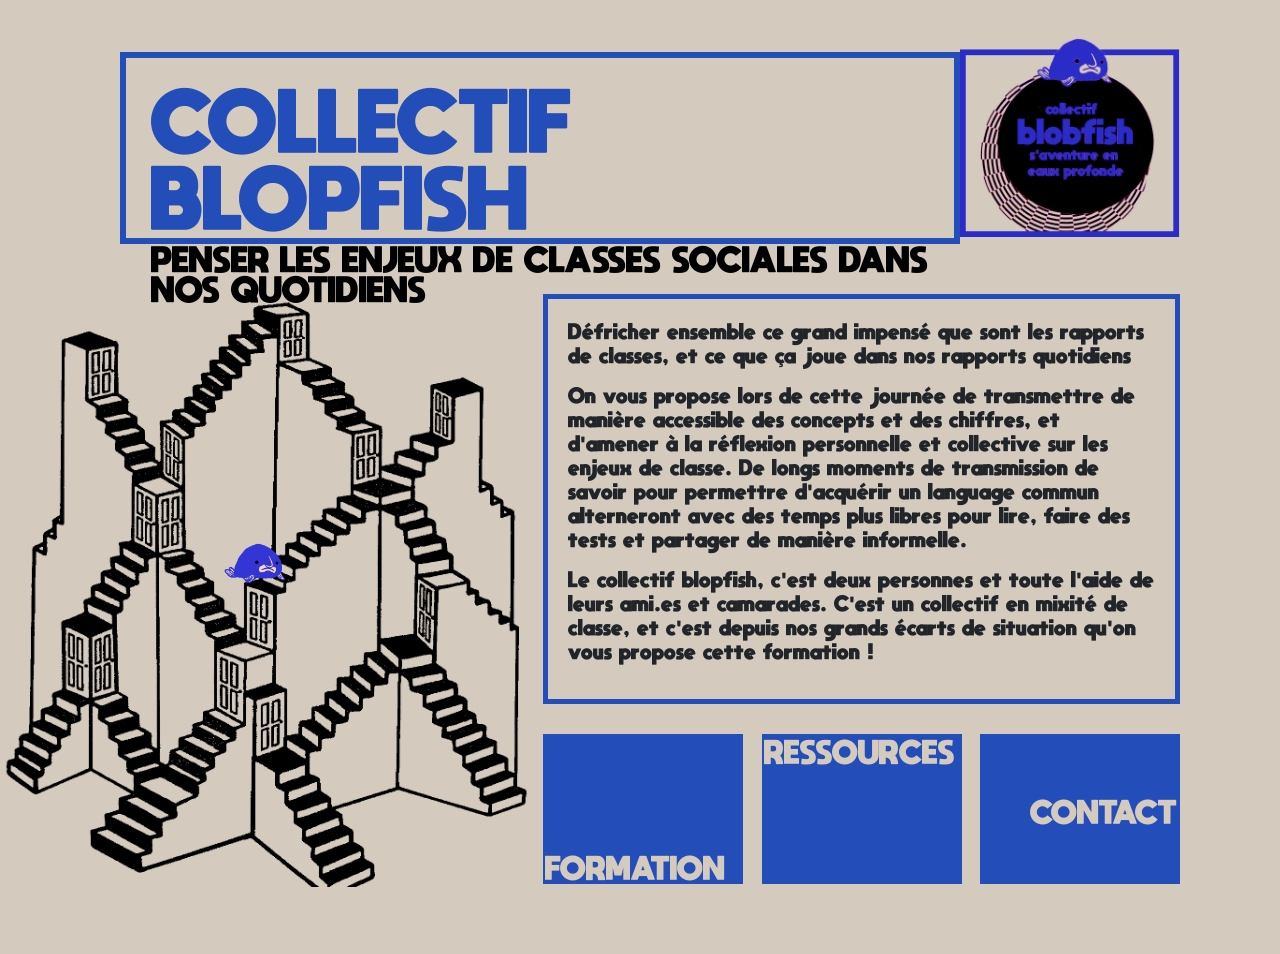
<file: index.html>
<html lang="fr">

<head>
  <meta charset="UTF-8">
  <meta  name="viewport" content="width=device-width, initial-scale=1">

  <link rel="icon" type="image/png" href="favicon.png"/>
  <title>Collectif Blopfish</title>
  <meta name="description" content="Le collectif Blobfish propose une formation sur les enjeux de classes sociales, afin de mieux se situer individuellement et de déjouer les rapports de pouvoir dans la vie quotidienne." />

  <link rel="stylesheet" href="style.css">
  <link href="https://cdn.jsdelivr.net/npm/bootstrap@5.1.3/dist/css/bootstrap.min.css" rel="stylesheet" integrity="sha384-1BmE4kWBq78iYhFldvKuhfTAU6auU8tT94WrHftjDbrCEXSU1oBoqyl2QvZ6jIW3" crossorigin="anonymous">

</head>

<body>
  <div class="body">

  <!-- Entete -->
  <header class="d-flex">
    <div class="col-12 col-md-9">
      <a href="index.html">
      <div class="d-block entete">
        <div><h1>Collectif blopfish</h1></div>
        <div><h2>Penser les enjeux de classes sociales dans nos quotidiens</h2></div>
      </div>
      </a>
    </div>
    <div class="d-none d-md-block col-md-3">
      <div class="logo">
        <img src="media/logo-cadre.png" width="100%" height="auto" />
      </div>
    </div>  
  </header>

  <!-- Fin de l'entete -->

  <div class="d-flex">

    <!-- affiche -->
    <div class="col-12 col-md-5">
        <div class="illustration">
        <img src="media/escaliers.png" width="100%"/>
        <div class="poisson"><img src="media/poisson.png" width="20%"/></div>
        </div>
    </div>

    <!-- Présentation et menu -->
    <div class="d-none d-md-block col-md-7">

      <!-- Presentation -->
      <div class="presentation">
        <p>Défricher ensemble ce grand impensé que sont les rapports de classes, et ce que ça joue dans nos rapports quotidiens</p>
        <p>On vous propose lors de cette journée de transmettre de manière accessible des concepts et des chiffres, et d'amener à la réflexion personnelle et collective sur les enjeux de classe. De longs moments de transmission de savoir pour permettre d'acquérir un language commun alterneront avec des temps plus libres pour lire, faire des tests et partager de manière informelle.</p>
        <p>Le collectif blopfish, c'est deux personnes et toute l'aide de leurs ami.es et camarades. C'est un collectif en mixité de classe, et c'est depuis nos grands écarts de situation qu'on vous propose cette formation !</p>
      </div>



      <!-- menu -->
      <div class="menu">
      <div class="d-flex justify-content-between">
          <a href="formation.html"><div class="menu-1">Formation</div></a>
          <a href="ressources.html"><div class="menu-2">Ressources</div></a>
          <a href="contact.html"><div class="menu-3">Contact</div></a>
      </div>
      </div>
    
    </div>

  </div>

  <!-- presentation et menu xs -->

  <div class="d-block d-md-none">
    <div class="presentation">
        <p>Défricher ensemble ce grand impensé que sont les rapports de classes, et ce que ça joue dans nos rapports quotidiens</p>
        <p>On vous propose lors de cette journée de transmettre de manière accessible des concepts et des chiffres, et d'amener à la réflexion personnelle et collective sur les enjeux de classe. De longs moments de transmission de savoir pour permettre d'acquérir un language commun alterneront avec des temps plus libres pour lire, faire des tests et partager de manière informelle.</p>
        <p>Le collectif blopfish, c'est deux personnes et toute l'aide de leurs ami.es et camarades. C'est un collectif en mixité de classe, et c'est depuis nos grands écarts de situation qu'on vous propose cette formation !</p>
      </div>
    
    <div class="d-grid menu">
          <a href="formation.html"><div class="menu-1">Formation</div></a>
          <a href="ressources.html"><div class="menu-2">Ressources</div></a>
          <a href="contact.html"><div class="menu-3">Contact</div></a>
    </div>


  </div>

  </div>
</body>
</html>
</file>
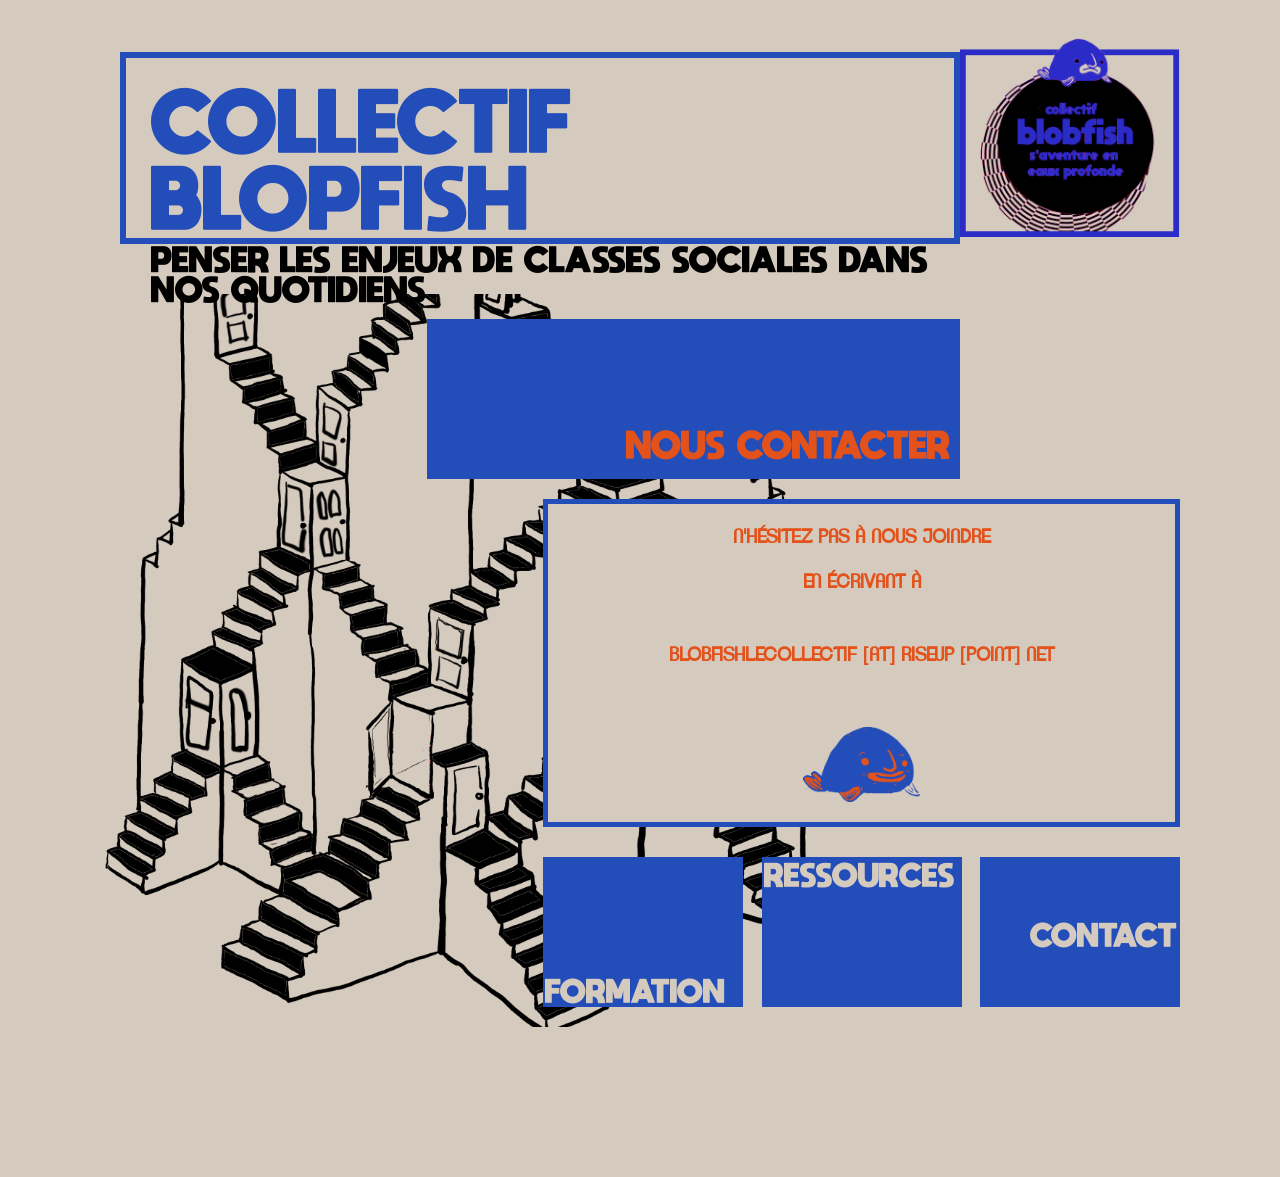
<file: contact.html>
<html lang="fr">

<head>
  <meta charset="UTF-8">
  <meta  name="viewport" content="width=device-width, initial-scale=1">

  <link rel="icon" type="image/png" href="favicon.png"/>
  <title>Collectif Blopfish</title>
  <meta name="description" content="Le collectif Blobfish propose une formation sur les enjeux de classes sociales, afin de mieux se situer individuellement et de déjouer les rapports de pouvoir dans la vie quotidienne." />

  <link rel="stylesheet" href="style.css">
  <link href="https://cdn.jsdelivr.net/npm/bootstrap@5.1.3/dist/css/bootstrap.min.css" rel="stylesheet" integrity="sha384-1BmE4kWBq78iYhFldvKuhfTAU6auU8tT94WrHftjDbrCEXSU1oBoqyl2QvZ6jIW3" crossorigin="anonymous">

</head>

<body>
  <div class="body">

  <!-- Entete -->
  <header class="d-flex">
    <div class="col-9">
      <a href="index.html">
      <div class="d-block entete">
        <div><h1>Collectif blopfish</h1></div>
        <div><h2>Penser les enjeux de classes sociales dans nos quotidiens</h2></div>
      </div>
      </a>
    </div>
    <div class="col-3">
      <div class="logo">
        <img src="media/logo-cadre.png" width="100%" height="auto" />
      </div>
    </div>
  </header>
  <!-- Fin de l'entete -->

  <section class="contact">


       <!-- Présentation et menu -->

        <div class="col-5 offset-4 titre-contact">    
          <h3>Nous contacter</h3>
        </div>

      <div class="col-7 offset-5">

        <!-- Presentation -->
         <div class="presentation">
          <strong>
          <p>N'hésitez pas à nous joindre</p>
          <p>En écrivant à</p>
          <br>
          <p>blobfishlecollectif [at] riseup [point] net</p>
          </strong>
          <div class="d-flex justify-content-center">
          <img src="media/poissonressources.png" width="20%" />
          </div>
          </div>
        


        <!-- menu -->
         <div class="menu">
         <div class="d-flex justify-content-between">
              <a href="formation.html"><div class="menu-1">Formation</div></a>
              <a href="ressources.html"><div class="menu-2">Ressources</div></a>
              <a href="contact.html"><div class="menu-3">Contact</div></a>
         </div>
         </div>
  
      </div>

  
  </section>

  </div>
</body>
</html>
</file>
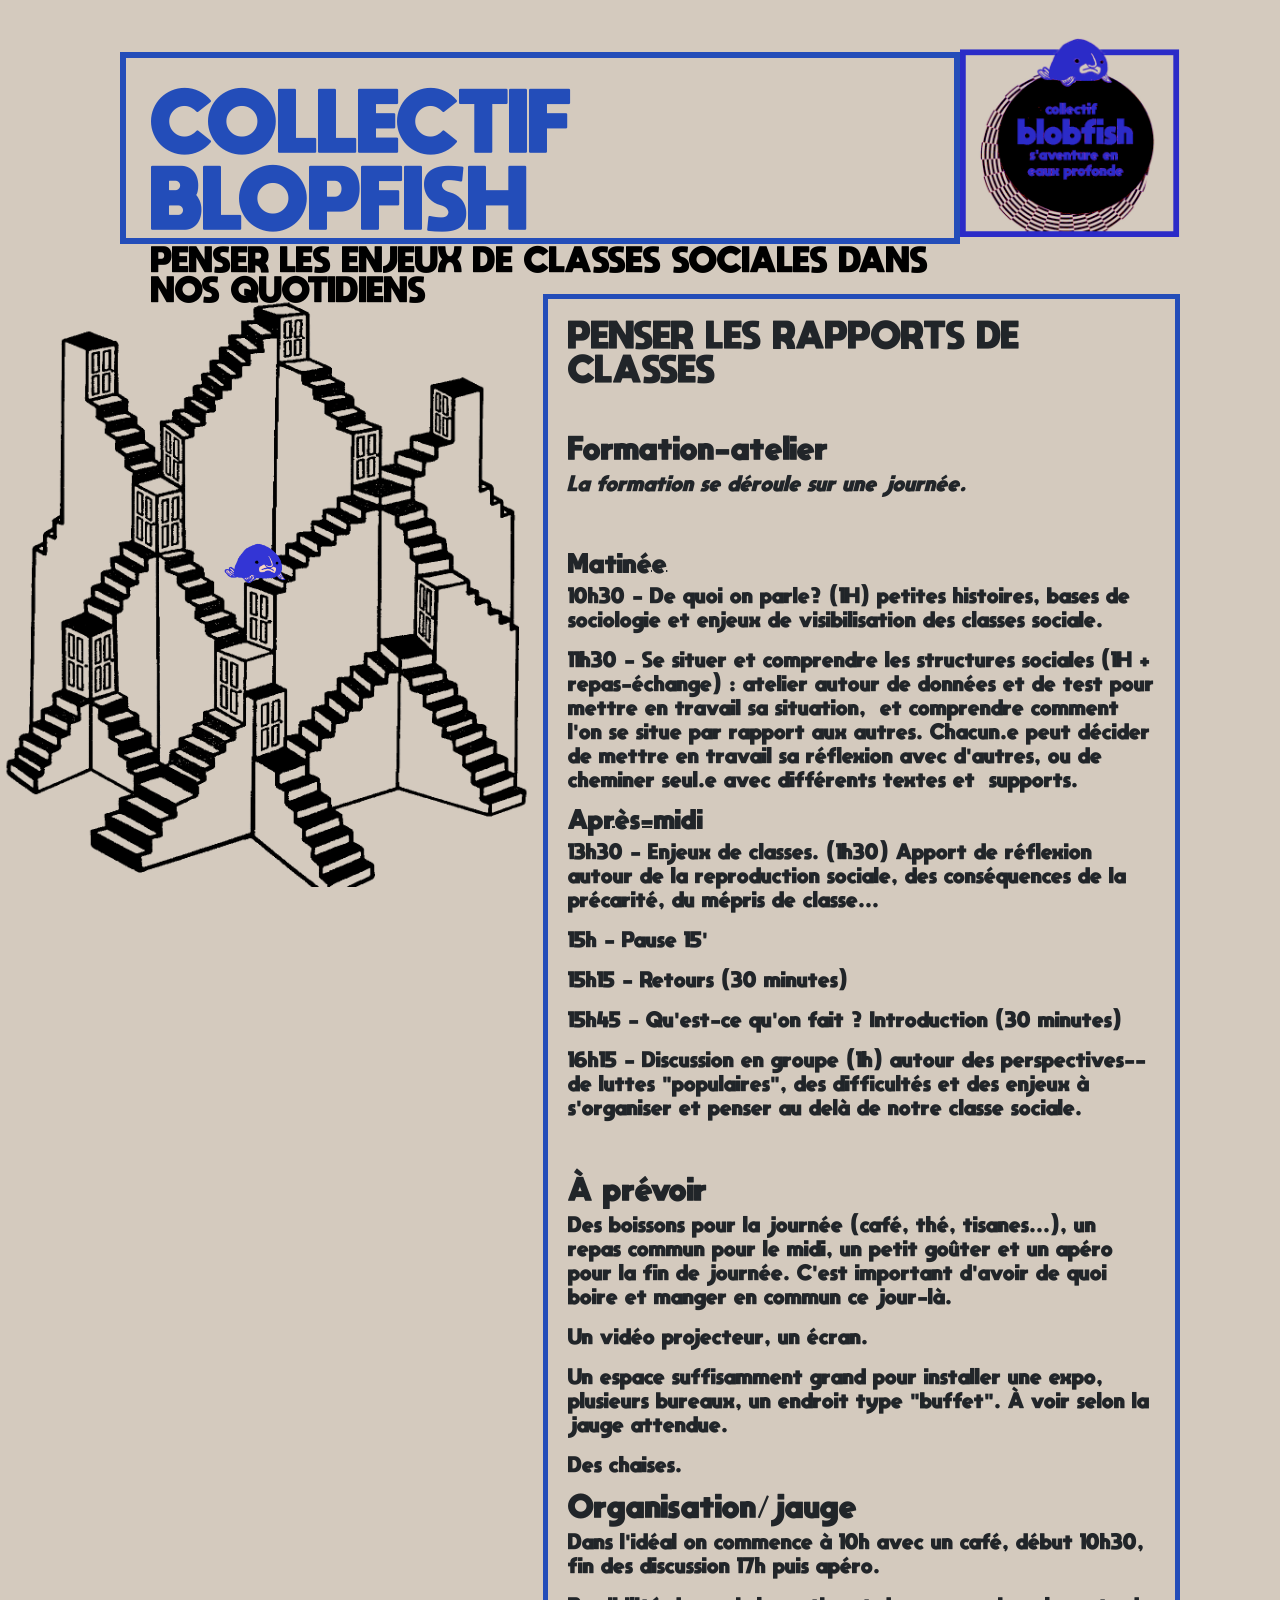
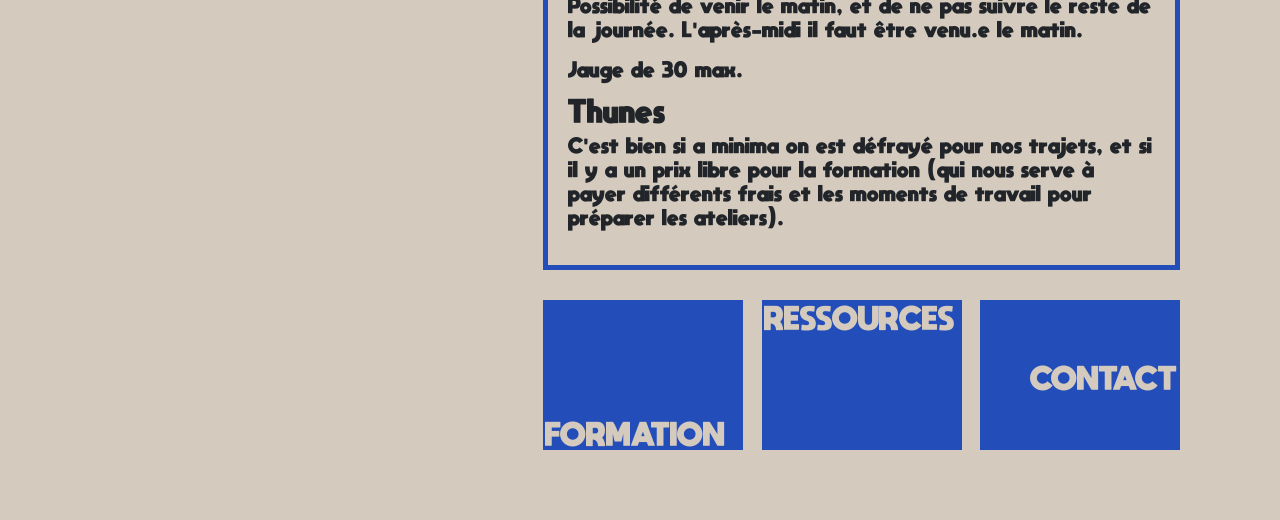
<file: formation.html>
<html lang="fr">

<head>
  <meta charset="UTF-8">
  <meta  name="viewport" content="width=device-width, initial-scale=1">

  <link rel="icon" type="image/png" href="favicon.png"/>
  <title>Collectif Blopfish</title>
  <meta name="description" content="Le collectif Blobfish propose une formation sur les enjeux de classes sociales, afin de mieux se situer individuellement et de déjouer les rapports de pouvoir dans la vie quotidienne." />

  <link rel="stylesheet" href="style.css">
  <link href="https://cdn.jsdelivr.net/npm/bootstrap@5.1.3/dist/css/bootstrap.min.css" rel="stylesheet" integrity="sha384-1BmE4kWBq78iYhFldvKuhfTAU6auU8tT94WrHftjDbrCEXSU1oBoqyl2QvZ6jIW3" crossorigin="anonymous">

</head>

<body>
  <div class="body">

  <!-- Entete -->
  <header class="d-flex">
    <div class="col-9">
      <a href="index.html">
      <div class="d-block entete">
        <div><h1>Collectif blopfish</h1></div>
        <div><h2>Penser les enjeux de classes sociales dans nos quotidiens</h2></div>
      </div>
      </a>
    </div>
    <div class="col-3">
      <div class="logo">
        <img src="media/logo-cadre.png" width="100%" height="auto" />
      </div>
    </div>
  </header>
  <!-- Fin de l'entete -->

  <section class="d-flex">

    <!-- affiche -->
    <div class="col-5">
        <div class="illustration">
        <img src="media/escaliers.png" width="100%"/>
        <div class="poisson"><img src="media/poisson.png" width="20%"/></div>
        </div>
    </div>

    <!-- Présentation et menu -->
    <div class="col-7">

      <!-- Presentation -->
      <div class="presentation">
        <h3><strong>PENSER LES RAPPORTS DE CLASSES</strong></h3>
          <p><br></p>
          <h4>Formation-atelier</h4>
            <p><em>La formation se d&eacute;roule sur une journ&eacute;e.</em></p>
            <p><br></p>
              <h5><u>Matin&eacute;e</u></h5>
                <p><strong>10h30 - De quoi on parle?</strong> (1H) petites histoires, bases de sociologie et enjeux de visibilisation des classes sociale.</p>
                <p><strong>11h30 - Se situer et comprendre les structures sociales&nbsp;</strong>(1H + repas-&eacute;change) : atelier autour de donn&eacute;es et de test pour mettre en travail sa situation, &nbsp;et comprendre comment l&apos;on se situe par rapport aux autres. Chacun.e peut d&eacute;cider de mettre en travail sa r&eacute;flexion avec d&apos;autres, ou de cheminer seul.e avec diff&eacute;rents textes et &nbsp;supports.</p>
              <h5><u>Apr&egrave;s-midi</u></h5>
                <p><strong>13h30 - Enjeux de classes.&nbsp;</strong>(1h30) Apport de r&eacute;flexion autour de la reproduction sociale, des cons&eacute;quences de la pr&eacute;carit&eacute;, du m&eacute;pris de classe...</p>
                <p><strong>15h -</strong> Pause 15&apos;</p>
                <p><strong>15h15 - Retours&nbsp;</strong>(30 minutes)</p>
                <p><strong>15h45 - Qu&apos;est-ce qu&apos;on fait ? Introduction&nbsp;</strong>(30 minutes)</p>
                <p><strong>16h15 - Discussion en groupe</strong> (1h) autour des perspectives-- de luttes &quot;populaires&quot;, des difficult&eacute;s et des enjeux &agrave; s&apos;organiser et penser au del&agrave; de notre classe sociale.</p>
                <p><br></p>
          <H4><strong>&Agrave; pr&eacute;voir</strong>&nbsp;</H4>
            <p>Des boissons pour la journ&eacute;e (caf&eacute;, th&eacute;, tisanes...), un repas commun pour le midi, un petit go&ucirc;ter et un ap&eacute;ro pour la fin de journ&eacute;e. C&apos;est important d&apos;avoir de quoi boire et manger en commun ce jour-l&agrave;.</p>
            <p>Un vid&eacute;o projecteur, un &eacute;cran.</p>
            <p>Un espace suffisamment grand pour installer une expo, plusieurs bureaux, un endroit type &quot;buffet&quot;. &Agrave; voir selon la jauge attendue.</p>
            <p>Des chaises.</p>
          <h4><strong>Organisation/jauge</strong></h4>
            <p>Dans l&apos;id&eacute;al on commence &agrave; 10h avec un caf&eacute;, d&eacute;but 10h30, fin des discussion 17h puis ap&eacute;ro.</p>
            <p>Possibilit&eacute; de venir le matin, et de ne pas suivre le reste de la journ&eacute;e. L&apos;apr&egrave;s-midi il faut &ecirc;tre venu.e le matin.&nbsp;</p>
            <p>Jauge de 30 max.&nbsp;</p>
          <h4><strong>Thunes</strong>&nbsp;</h4>
            <p>C&apos;est bien si a minima on est d&eacute;fray&eacute; pour nos trajets, et si il y a un prix libre pour la formation (qui nous serve &agrave; payer diff&eacute;rents frais et les moments de travail pour pr&eacute;parer les ateliers).</p>
      </div>



      <!-- menu -->
      <div class="menu">
      <div class="d-flex justify-content-between">
          <a href="formation.html"><div class="menu-1">Formation</div></a>
          <a href="ressources.html"><div class="menu-2">Ressources</div></a>
          <a href="contact.html"><div class="menu-3">Contact</div></a>
      </div>
      </div>
    
    </div>

  
  </section>

  </div>
</body>
</html>
</file>
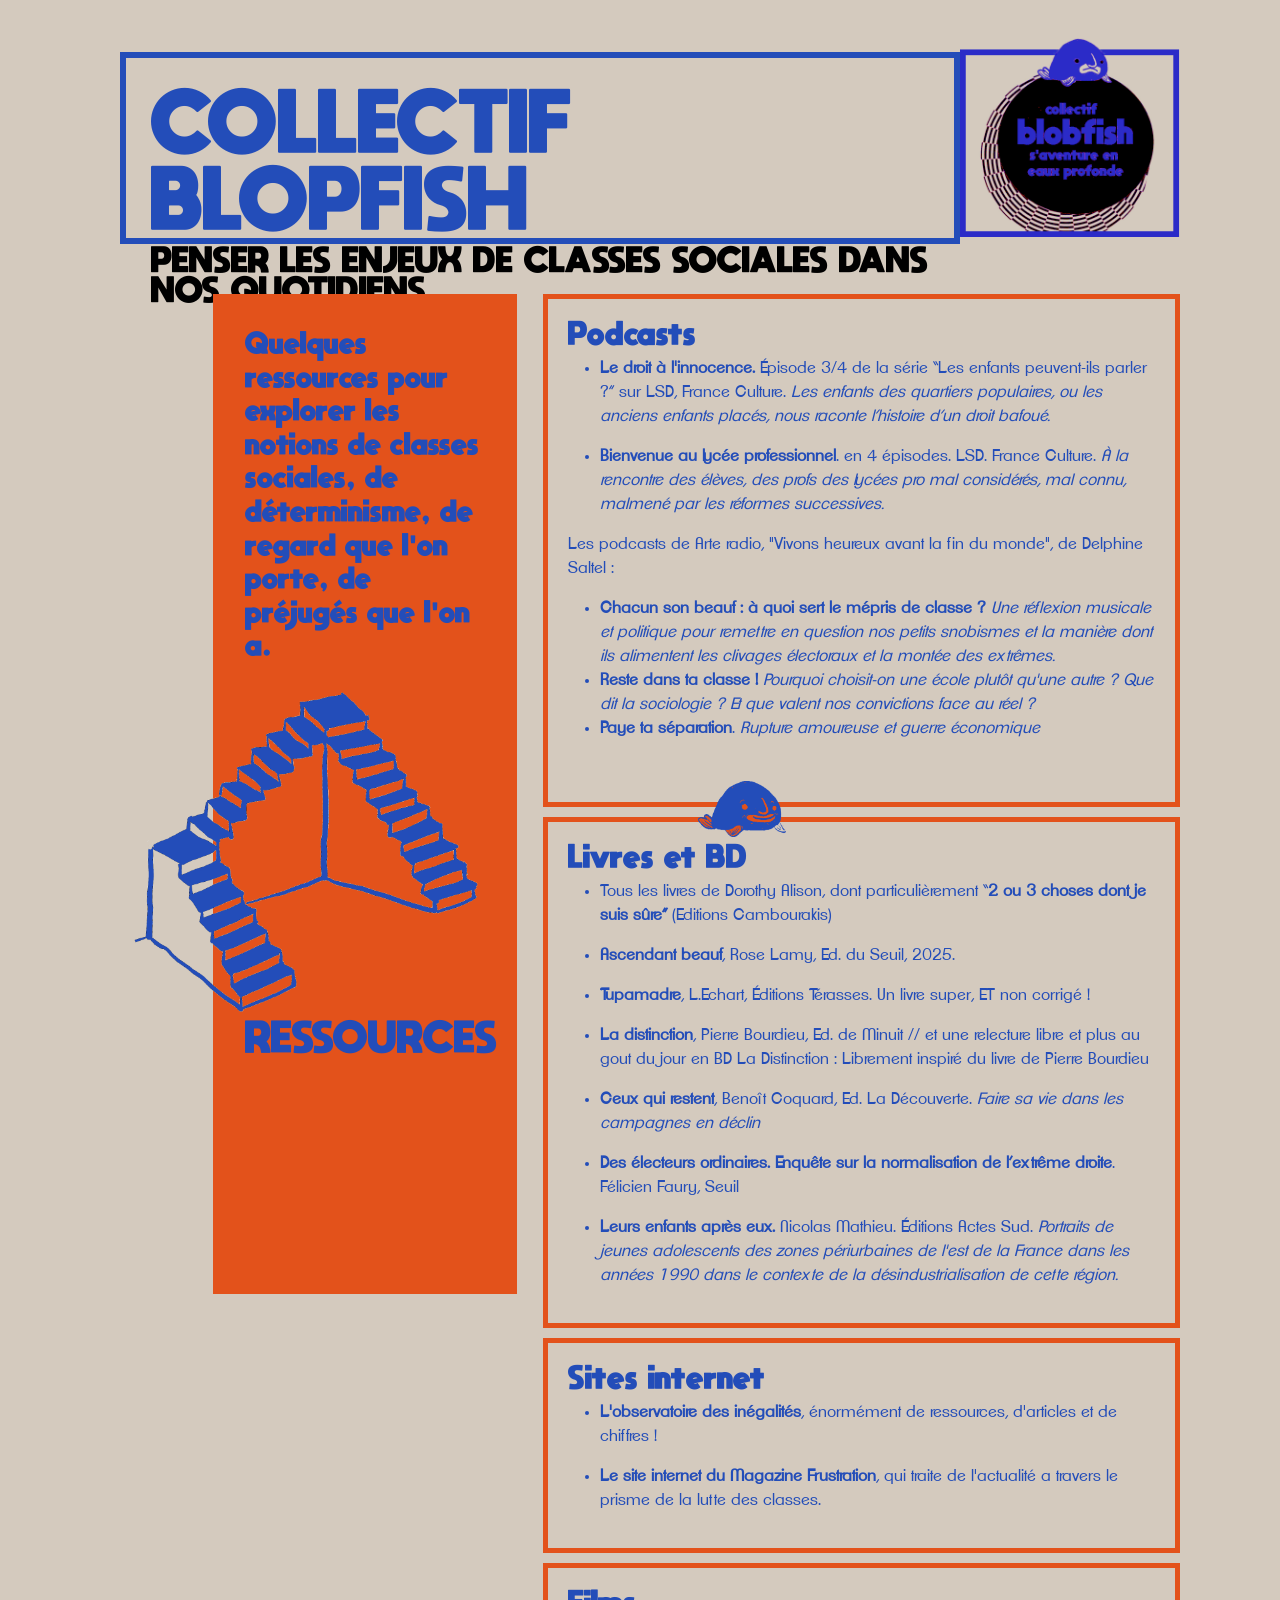
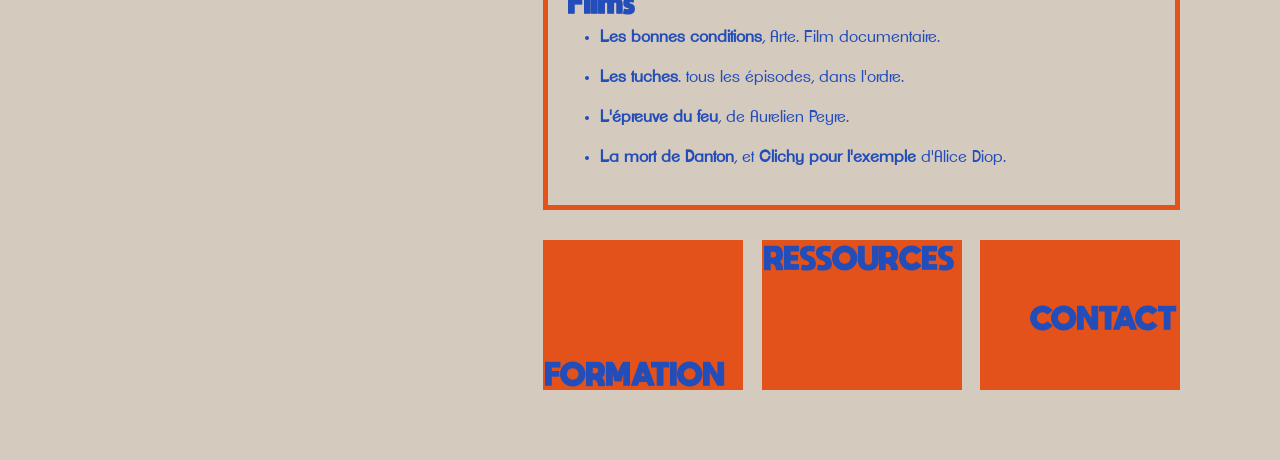
<file: ressources.html>
<html lang="fr">

<head>
  <meta charset="UTF-8">
  <meta  name="viewport" content="width=device-width, initial-scale=1">

  <link rel="icon" type="image/png" href="favicon.png"/>
  <title>Collectif Blopfish</title>
  <meta name="description" content="Le collectif Blobfish propose une formation sur les enjeux de classes sociales, afin de mieux se situer individuellement et de déjouer les rapports de pouvoir dans la vie quotidienne." />

  <link rel="stylesheet" href="style.css">
  <link href="https://cdn.jsdelivr.net/npm/bootstrap@5.1.3/dist/css/bootstrap.min.css" rel="stylesheet" integrity="sha384-1BmE4kWBq78iYhFldvKuhfTAU6auU8tT94WrHftjDbrCEXSU1oBoqyl2QvZ6jIW3" crossorigin="anonymous">

</head>

<body>
  <div class="body ressources">

  <!-- Entete -->
  <header class="d-flex">
    <div class="col-9">
      <a href="index.html">
      <div class="d-block entete">
        <div><h1>Collectif blopfish</h1></div>
        <div><h2>Penser les enjeux de classes sociales dans nos quotidiens</h2></div>
      </div>
      </a>
    </div>
    <div class="col-3">
      <div class="logo">
        <img src="media/logo-cadre.png" width="100%" height="auto" />
      </div>
    </div>
  </header>
  <!-- Fin de l'entete -->

  <section class="d-flex">

    <!-- illustration de gauche -->
    <div class="col-3 offset-2">
        <div class="illustration">
          <p>Quelques ressources pour explorer les notions de classes sociales, de déterminisme, de regard que l'on porte, de préjugés que l'on a.</p>
          <img src="media/escaliersressources.png" width="150%"/>
          <h3>Ressources</h3>

        </div>
    </div>

    <!-- Présentation et menu -->
    <div class="col-7">

      <!-- Podcast -->
      <div class="presentation">
        <h4>Podcasts</h4>
        <ul>
          <li>
          <p><strong>Le droit à l'innocence.</strong> &Eacute;pisode 3/4 de la s&eacute;rie &ldquo;Les enfants peuvent-ils parler ?&rdquo; sur LSD, France Culture. <em>Les enfants des quartiers populaires, ou les anciens enfants plac&eacute;s, nous raconte l&rsquo;histoire d&rsquo;un droit bafou&eacute;.</em></p>
          </li>
          <li>
          <p><strong>Bienvenue au lyc&eacute;e professionnel</strong>. en 4 &eacute;pisodes. LSD. France Culture. <em>&Agrave; la rencontre des &eacute;l&egrave;ves, des profs des lyc&eacute;es pro mal consid&eacute;r&eacute;s, mal connu, malmen&eacute; par les r&eacute;formes successives.</em></p>
          </li>
          </ul>
          <p>Les podcasts de Arte radio, "Vivons heureux avant la fin du monde", de Delphine Saltel :</p>
          <ul>
          <li>
          <p style="margin-bottom: 0cm;"><strong>Chacun son beauf : &agrave; quoi sert le m&eacute;pris de classe ?</strong> <em>Une r&eacute;flexion musicale et politique pour remettre en question nos petits snobismes et la mani&egrave;re dont ils alimentent les clivages &eacute;lectoraux et la mont&eacute;e des extr&ecirc;mes.</em></p>
          </li>
          <li>
          <p style="margin-bottom: 0cm;"><strong>Reste dans ta classe !</strong> <em>Pourquoi choisit-on une &eacute;cole plut&ocirc;t qu'une autre ? Que dit la sociologie ? Et que valent nos convictions face au r&eacute;el ?</em></p>
          </li>
          <li>
          <p><strong>Paye ta s&eacute;paration</strong>. <em>Rupture amoureuse et guerre &eacute;conomique</em></p>
          </li>
          </ul>

          <div class="poissonressources">
            <img src="media/poissonressources.png" width="15%" />
          </div>
      </div>

      <!-- Livres et bd -->
      <div class="presentation">
        <h4>Livres et BD</h4>
        <ul>
        <li>
        <p >Tous les livres de Dorothy Alison, dont particuli&egrave;rement &ldquo;<strong>2 ou 3 choses dont je suis s&ucirc;re&rdquo; </strong>(Editions Cambourakis)</p>
        </li>
        <li>
        <p><strong>Ascendant beauf</strong>, Rose Lamy, Ed. du Seuil, 2025.</p>
        </li>
        <li>
        <p><strong>Tupamadre</strong>, L.Echart, &Eacute;ditions T&eacute;rasses. Un livre super, ET non corrig&eacute; !</p>
        </li>
        <li>
        <p><strong>La distinction</strong>, Pierre Bourdieu, Ed. de Minuit // et une relecture libre et plus au gout du jour en BD La Distinction : Librement inspir&eacute; du livre de Pierre Bourdieu</p>
        </li>
        <li>
        <p><strong>Ceux qui restent</strong>, Beno&icirc;t Coquard, Ed. La D&eacute;couverte. <em>Faire sa vie dans les campagnes en d&eacute;clin</em></p>
        </li>
        <li>
        <p><strong>Des &eacute;lecteurs ordinaires. Enqu&ecirc;te sur la normalisation de l&rsquo;extr&ecirc;me droite</strong>. F&eacute;licien Faury, Seuil</p>
        </li>
        <li>
        <p><strong>Leurs enfants apr&egrave;s eux.</strong> Nicolas Mathieu. &Eacute;ditions Actes Sud. <em>Portraits de jeunes adolescents des zones p&eacute;riurbaines de l'est de la France dans les ann&eacute;es 1990 dans le contexte de la d&eacute;sindustrialisation de cette r&eacute;gion.</em></p>
        </li>
        </ul>
      </div>

      <!-- Sites internet -->
      <div class="presentation">
        <h4>Sites internet</h4>
          <ul>
          <li>
          <p><strong>L'observatoire des in&eacute;galit&eacute;s</strong>, &eacute;norm&eacute;ment de ressources, d'articles et de chiffres !</p>
          </li>
          <li>
          <p><strong>Le site internet du Magazine Frustration</strong>, qui traite de l'actualit&eacute; a travers le prisme de la lutte des classes.</p>
          </li>
          </ul>
      </div>

      <!-- Films -->
      <div class="presentation">
        <h4>Films</h4>
          <ul>
          <li>
          <p><strong>L</strong><strong>es bonnes conditions</strong>, Arte. Film documentaire.</p>
          </li>
          <li>
          <p><strong>Les tuches</strong>. tous les &eacute;pisodes, dans l'ordre.</p>
          </li>
          <li>
          <p><strong>L</strong><strong>'&eacute;preuve du feu</strong>, de Aurelien Peyre.</p>
          </li>
          <li>
          <p><strong>La mort de Danton</strong>, et <strong>Clichy pour l'exemple</strong> d'Alice Diop.</p>
          </li>
          </ul>
      </div>



      <!-- menu -->
      <div class="menu">
      <div class="d-flex justify-content-between">
          <a href="formation.html"><div class="menu-1">Formation</div></a>
          <a href="ressources.html"><div class="menu-2">Ressources</div></a>
          <a href="contact.html"><div class="menu-3">Contact</div></a>
      </div>
      </div>

    
    </div>

  
  </section>

  </div>
</body>
</html>
</file>
<file: style.css>
@font-face {
    font-family: 'moon-get';
    src: url('fonts/moon_get-Heavy.ttf') format('truetype');
  }

  @font-face {
    font-family:'clementebook';
    src: url('fonts/ClementePDag-Book.ttf') format('truetype');
  }

  @font-face {
    font-family:'clementebookitalic';
    src: url('fonts/ClementePDah-BookItalic.ttf') format('truetype');
  }

/* Variable */
/* Bleu:#234db9 */
/* Beige: #d4cabe */
/* Noir : #00000 */
/* Bleu ciel : #00ffea */
/* Orange : #e3521b */


.body {
  background-color: #d4cabe;
  font-family:"moon-get";
  padding-bottom:50px;
}

.body a{
  text-decoration: none;
}

.body a:hover{
color:#00ffea;
}

::selection {
  background-color: #e3521b;
}


/* entete */

.entete {
  text-transform: uppercase;
  border:6px solid #234db9;
  margin: 52px 0px 50px 120px;
  padding: 25px;
  height:192px;
}

.entete h1 {
  color:#234db9;
  font-size:4rem;
}

.entete h2 {
  font-size:1.6rem;
}

a .entete h2 {
  color:black;
}

a .entete h2:hover{
  color:black;
}

.logo {
  float:right;
  margin: 37px 100px 20px 0px;
}

/* entete xs */

@media (max-width: 768px) {
  .entete {
    margin: 5%;
    height:unset;
  }

  .entete h1 {
    font-size:1.5rem;
  }

  .entete h2 {
    font-size:1rem;
  }

  .logo {
    float:left;
    margin :0;
  }

}

/* Présentation et menu */


.presentation {
  border:5px solid #234db9;
  margin:0 100 10 10;
  padding:20;
}

.menu {
margin: 30 100 20 10;
text-transform: uppercase;
font-size: 1.5rem;
}

.menu a {
  background-color: #234db9;
  width:200px;
  height: 150px;
  color:#d4cabe;
}

.menu a:hover {
  background-color: #e3521b;
  color:#234db9;
}

.menu-1{
  margin-top:116px;
  margin-left:2px;
}

.menu-2 {
  margin-left:2px;
}

.menu-3 {
  margin-top:60px;
  margin-left:50px;
}

/* presentation et menu xs */

@media (max-width: 768px) {

 .presentation {
    margin: 10 25 10 25;
  }

  .menu a {
    margin:10%;
    width:100%;
  }

  .menu-1 {
    margin-top:0px;
    margin-left:0px;
  }

  .menu-2 {
    margin-left:0px;
  }

  .menu-3{
    margin-top:0px;
    margin-left:0px;
  }

}

/* animation poisson */

.illustration {
  position: relative;
}

.poisson{
  animation-name: poisson;
  animation-duration: 60s;
  animation-iteration-count: infinite;
  position: absolute;
  top: 42%;
  left:42%;

}
@keyframes poisson{
  50%{
    transform: translateY(-200px) translateX(200px);
  }
}

/* page ressources */

.ressources .presentation {
  border: 5px solid #e3521b;
  color:#234db9;
}

.ressources .presentation p {
  font-family: "clementebook";
}

.ressources .presentation p i {
  font-family:"clementebookitalic";
}

.ressources .presentation p strong {
  font-weight: bold;
}

.poissonressources {
  position:relative;
  top:55px;
  left:130px;
  margin-top:-5%;
  animation-name:poisson-ressources;
  animation-duration: 120s;
}

@keyframes poisson-ressources {
  50%{
  transform: translateX(600px);
  }
}
.ressources .illustration {
  background-color: #e3521b;
  height:1000px;
  margin-right:5%;
  color:#234db9;
  padding:10%;
  font-size:1.4rem;
}

.ressources .illustration img {
  position:relative;
  left:-50%;
}

.ressources .illustration h3 {
  text-transform: uppercase;
  font-size:2.5vw;
}

.ressources .menu a {
  background-color: #e3521b;
  color:#234db9;
}

.ressources .menu a:hover {
  background-color: #234db9;
  color:#d4cabe;
}


/* contact */

.titre-contact {
  background-color: #234db9;
  color:#e3521b;
  height:160px;
  padding-top:110px;
  padding-right:10px;
  margin-bottom:20px;
}

.titre-contact h3 {
  text-transform: uppercase;
  float:right;
}

.contact .presentation {
  margin: 0 100 10 10;
  color:#e3521b;
  font-family:"clementebook";
  text-transform: uppercase;
  background-color: #d4cabe;
  font-size:1.2rem;
}

.contact .presentation p {
  justify-content: center;
  display:flex;
}

.contact .presentation img {
  margin-top:40px;
}

.contact .menu {
  margin-bottom:100px;
  padding-bottom:20px;
}

.contact {
  background-image: url(media/grandescalier.png);
  background-size: 58%;
  background-repeat: no-repeat;
  background-position-x: 19%;
  background-position-y: 86%;
  padding-top:25px;
}
</file>
